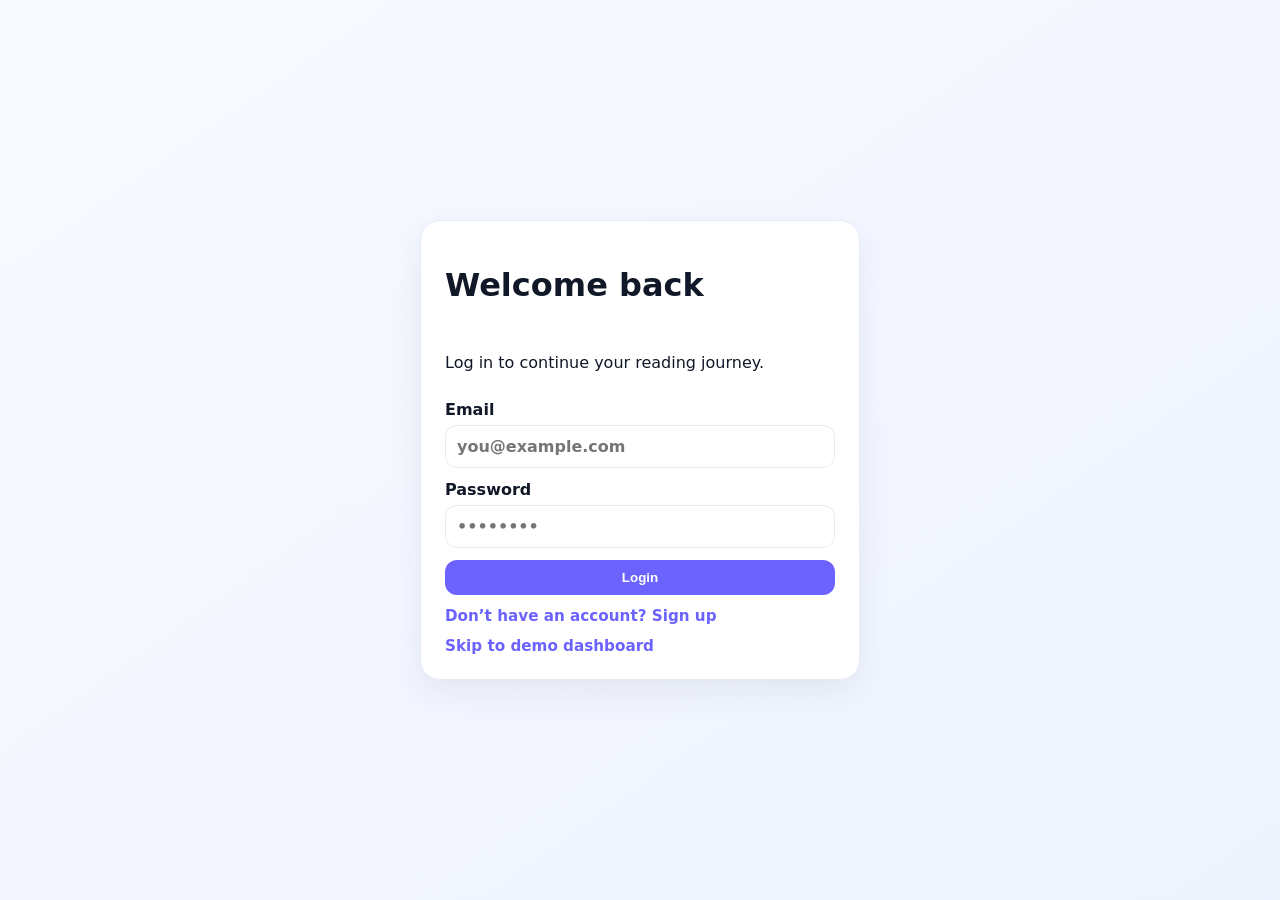
<file: frontend/pages/login.html>
<!DOCTYPE html>
<html lang="en">
<head>
  <meta charset="UTF-8" />
  <meta name="viewport" content="width=device-width, initial-scale=1.0" />
  <title>Readify - Login</title>
  <link rel="stylesheet" href="../style.css" />
</head>
<body class="auth-body">
  <main class="auth-card card">
    <h1>Welcome back</h1>
    <p>Log in to continue your reading journey.</p>
    <label>Email<input type="email" placeholder="you@example.com" /></label>
    <label>Password<input type="password" placeholder="••••••••" /></label>
    <button class="btn primary">Login</button>
    <a class="auth-link" href="./signup.html">Don’t have an account? Sign up</a>
    <a class="auth-link" href="./dashboard.html">Skip to demo dashboard</a>
  </main>
</body>
</html>
</file>
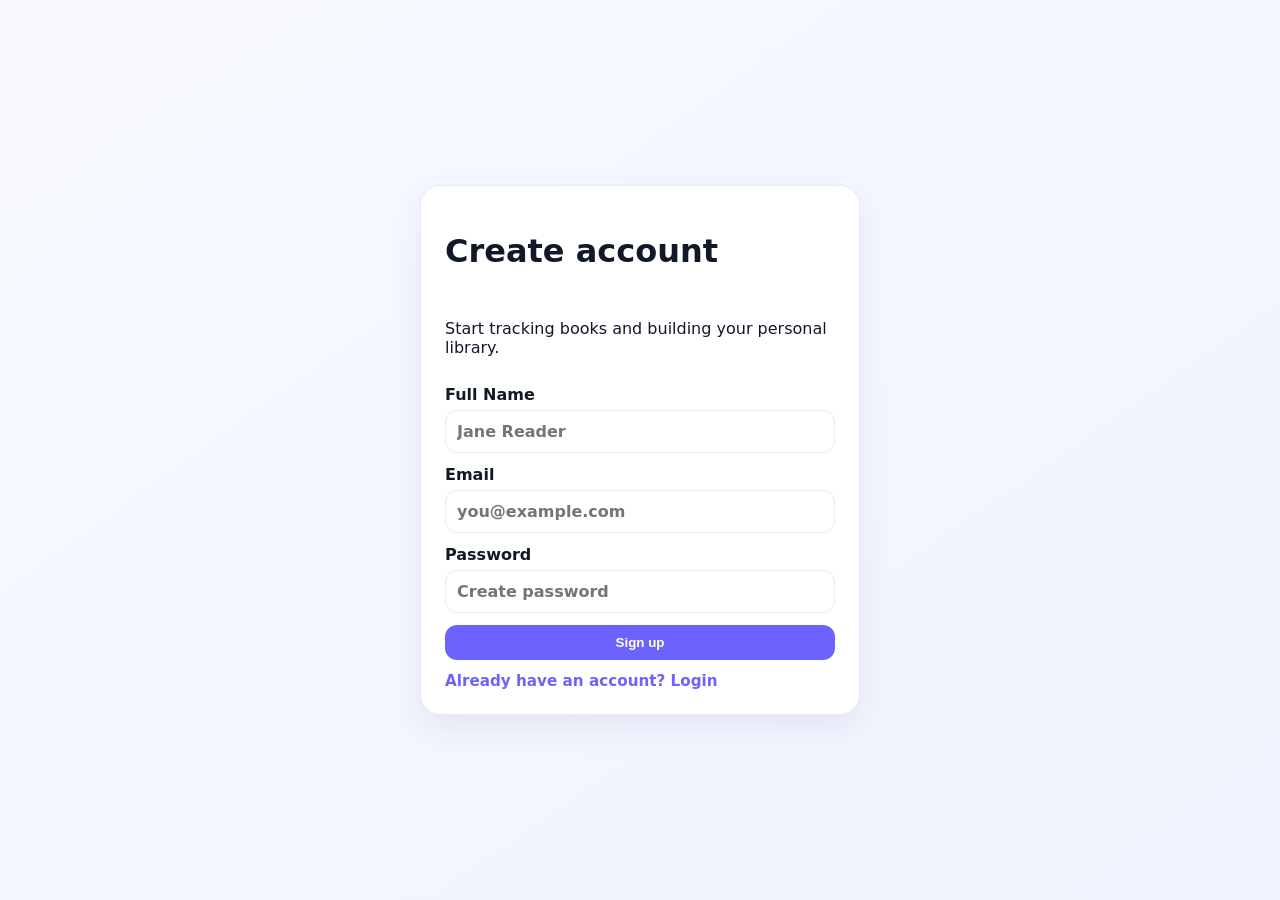
<file: frontend/pages/signup.html>
<!DOCTYPE html>
<html lang="en">
<head>
  <meta charset="UTF-8" />
  <meta name="viewport" content="width=device-width, initial-scale=1.0" />
  <title>Readify - Sign Up</title>
  <link rel="stylesheet" href="../style.css" />
</head>
<body class="auth-body">
  <main class="auth-card card">
    <h1>Create account</h1>
    <p>Start tracking books and building your personal library.</p>
    <label>Full Name<input type="text" placeholder="Jane Reader" /></label>
    <label>Email<input type="email" placeholder="you@example.com" /></label>
    <label>Password<input type="password" placeholder="Create password" /></label>
    <button class="btn primary">Sign up</button>
    <a class="auth-link" href="./login.html">Already have an account? Login</a>
  </main>
</body>
</html>
</file>
<file: frontend/style.css>
:root {
  --surface: #ffffff;
  --text: #111827;
  --muted: #6b7280;
  --primary: #6c63ff;
  --primary-dark: #534bcf;
  --border: #e7ebf5;
  --shadow: 0 12px 32px rgba(35, 48, 87, 0.08);
}
* { box-sizing: border-box; }
body { margin: 0; font-family: Inter, system-ui, sans-serif; background: linear-gradient(145deg, #f8faff, #eef3ff); color: var(--text); }
a { color: inherit; text-decoration: none; }
.card { background: var(--surface); border-radius: 20px; box-shadow: var(--shadow); border: 1px solid var(--border); }
.btn { border: 0; border-radius: 12px; padding: 10px 14px; font-weight: 600; cursor: pointer; display: inline-block; }
.btn.primary { background: var(--primary); color: #fff; }
.btn.primary:hover { background: var(--primary-dark); }
.btn.secondary { background: #ecefff; color: #3b4382; }

/* Marketing */
.marketing-shell { max-width: 1100px; margin: 0 auto; padding: 22px; }
.marketing-header { display:flex; justify-content:space-between; align-items:center; margin-bottom:18px; }
.marketing-header nav { display:flex; gap:10px; }
.marketing-hero { display:grid; grid-template-columns:1.2fr 1fr; gap:18px; padding:20px; }
.marketing-hero img { width:100%; height:280px; object-fit:cover; border-radius:14px; }
.hero-actions { display:flex; gap:10px; flex-wrap:wrap; }
.quick-links { margin-top:20px; }
.link-grid { display:grid; grid-template-columns:repeat(auto-fill,minmax(180px,1fr)); gap:12px; }
.link-card { padding:18px; font-weight:600; }

/* Auth */
.auth-body { min-height:100vh; display:grid; place-items:center; padding:16px; }
.auth-card { width:min(440px,100%); padding:24px; display:grid; gap:12px; }
label { display:grid; gap:6px; font-weight:600; }
input { border:1px solid var(--border); border-radius:12px; padding:11px; font:inherit; }
.auth-link { color:var(--primary); font-weight:600; font-size:.95rem; }

/* App layout */
.app-shell { min-height:100vh; display:grid; grid-template-columns:250px 1fr; }
.sidebar { background:#0f172a; color:#fff; padding:22px 16px; display:flex; flex-direction:column; gap:10px; }
.brand { margin:0 0 12px; font-size:1.7rem; }
.nav-item { width:100%; border:0; border-radius:12px; color:#d5dbeb; background:transparent; text-align:left; padding:11px; font-size:1rem; }
.nav-item.active, .nav-item:hover { background:rgba(255,255,255,.1); color:#fff; }
.profile-card { margin-top:auto; border:1px solid rgba(255,255,255,.15); border-radius:16px; padding:10px; display:flex; gap:10px; align-items:center; }
.profile-card img { width:42px; height:42px; border-radius:50%; object-fit:cover; }
.name { margin:0; font-weight:600; }
.subtle { margin:2px 0 0; color:#c6d0eb; font-size:.82rem; }
.content { padding:22px; }
.topbar { display:flex; gap:10px; margin-bottom:18px; }
.topbar input { flex:1; }
.hero { padding:20px; margin-bottom:22px; display:grid; grid-template-columns:1.5fr 1fr; gap:14px; align-items:center; }
.hero h2 { margin:8px 0; }
.hero-tag { margin:0; color:var(--primary); font-weight:700; }
.hero p { color:var(--muted); line-height:1.5; }
.hero img { width:100%; border-radius:14px; height:220px; object-fit:cover; }
.section-title-row { display:flex; justify-content:space-between; align-items:center; margin-bottom:10px; gap:10px; }
.book-grid { display:grid; grid-template-columns:repeat(auto-fill,minmax(180px,1fr)); gap:12px; }
.book-card { padding:12px; }
.book-card img { width:100%; height:180px; object-fit:cover; border-radius:10px; margin-bottom:8px; }
.book-card h4, .book-card p { margin:4px 0; }
.book-card p { color:var(--muted); }
.filter-row { display:flex; gap:8px; margin-bottom:14px; flex-wrap:wrap; }
.chip { border:1px solid var(--border); background:#fff; border-radius:999px; padding:8px 12px; font-weight:600; }
.chip.active { background:#ecefff; color:#3b4382; }
.stats-grid { display:grid; grid-template-columns:repeat(3, minmax(0,1fr)); gap:12px; margin-bottom:16px; }
.stat { padding:16px; text-align:center; }
.stat h3 { margin:0 0 4px; font-size:2rem; }
.stat p { margin:0; color:var(--muted); }
.book-details { padding:18px; display:grid; grid-template-columns:280px 1fr; gap:18px; }
.book-details img { width:100%; border-radius:14px; height:360px; object-fit:cover; }
.subtle-dark { color:#4b5563; }
.profile-layout { display:grid; grid-template-columns:2fr 1fr; gap:12px; }
.profile-main, .profile-side { padding:18px; }
.profile-main img { width:96px; height:96px; border-radius:50%; object-fit:cover; }
.profile-side ul { margin:0; padding-left:18px; display:grid; gap:8px; }
.settings-card { width:min(600px,100%); padding:18px; display:grid; gap:10px; }

@media (max-width: 960px) {
  .app-shell { grid-template-columns:1fr; }
  .sidebar { position:sticky; top:0; z-index:2; flex-direction:row; overflow:auto; }
  .brand, .profile-card { display:none; }
  .hero, .marketing-hero, .book-details, .profile-layout { grid-template-columns:1fr; }
  .stats-grid { grid-template-columns:1fr; }
}
</file>
